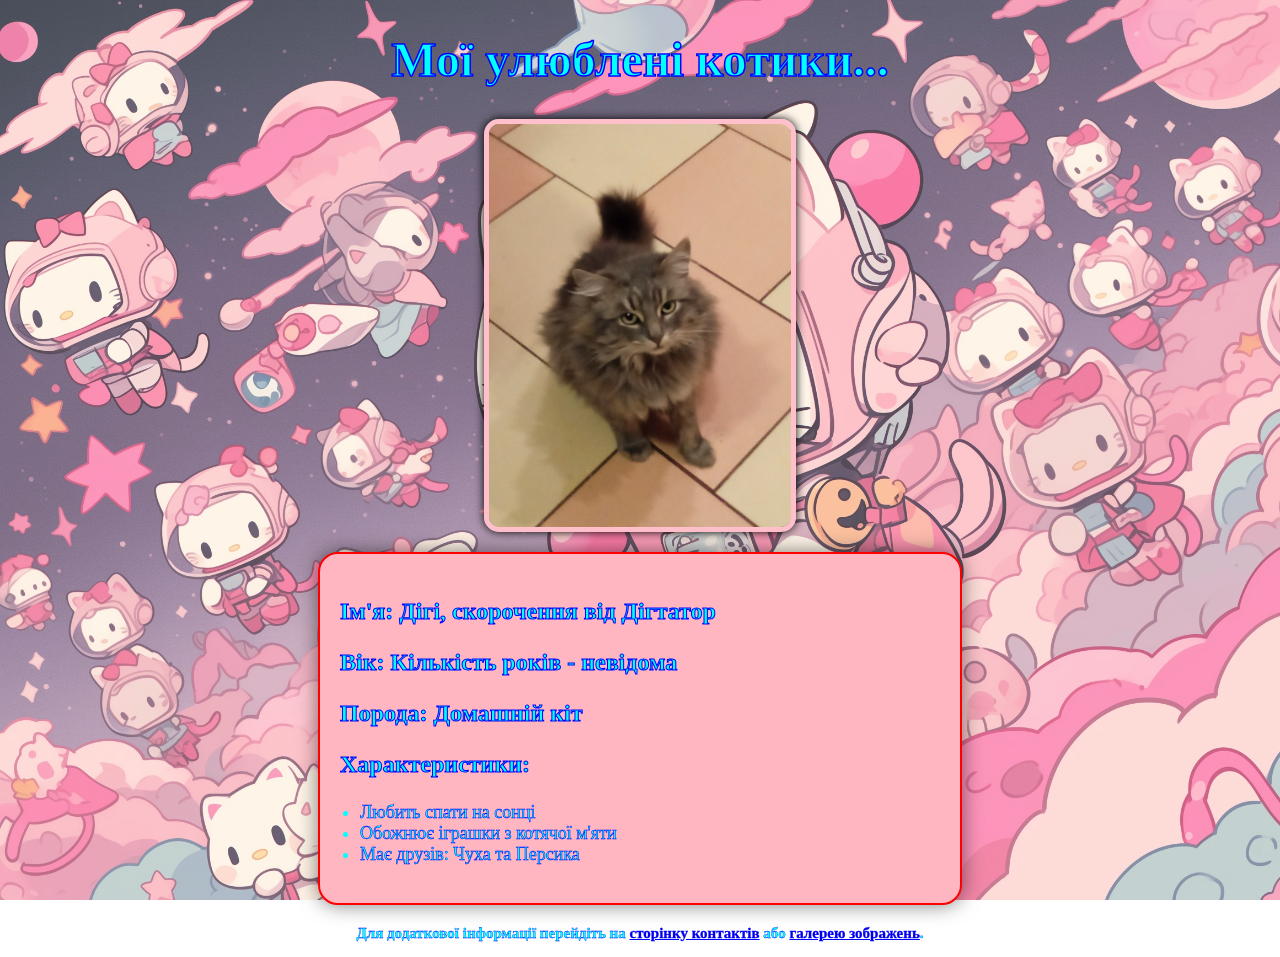
<file: index.html>
<!DOCTYPE html>
<html lang="en">
<head>
    <meta charset="UTF-8">
    <meta name="viewport" content="width=device-width, initial-scale=1.0">
	<title>Мої улюблені котики</title>
<link rel="stylesheet" href="my_CSS.css">
</head>
<body>
    <h1>Мої улюблені котики...</h1>
    <img src="photo/237245.jpg" alt="Мій улюблений котик" width="302" height="403">
    
    <div>
        <p class="text-left"><strong>Ім'я:</strong> Дігі, скорочення від Дігтатор</p>
        <p class="text-left"><strong>Вік:</strong> Кількість років - невідома</p>
        <p class="text-left"><strong>Порода:</strong> Домашній кіт</p>
        <p class="text-left"><strong>Характеристики:</strong></p>
        <ul>
            <li>Любить спати на сонці</li>
            <li>Обожнює іграшки з котячої м'яти</li>
            <li>Має друзів: Чуха та Персика</li>
        </ul>
    </div>
    <p class="text-center text-small">Для додаткової інформації перейдіть на <a href="pages/contact.html">сторінку контактів</a> або <a href="pages/gallery.html">галерею зображень</a>.</p>
</body>
</html>
</file>
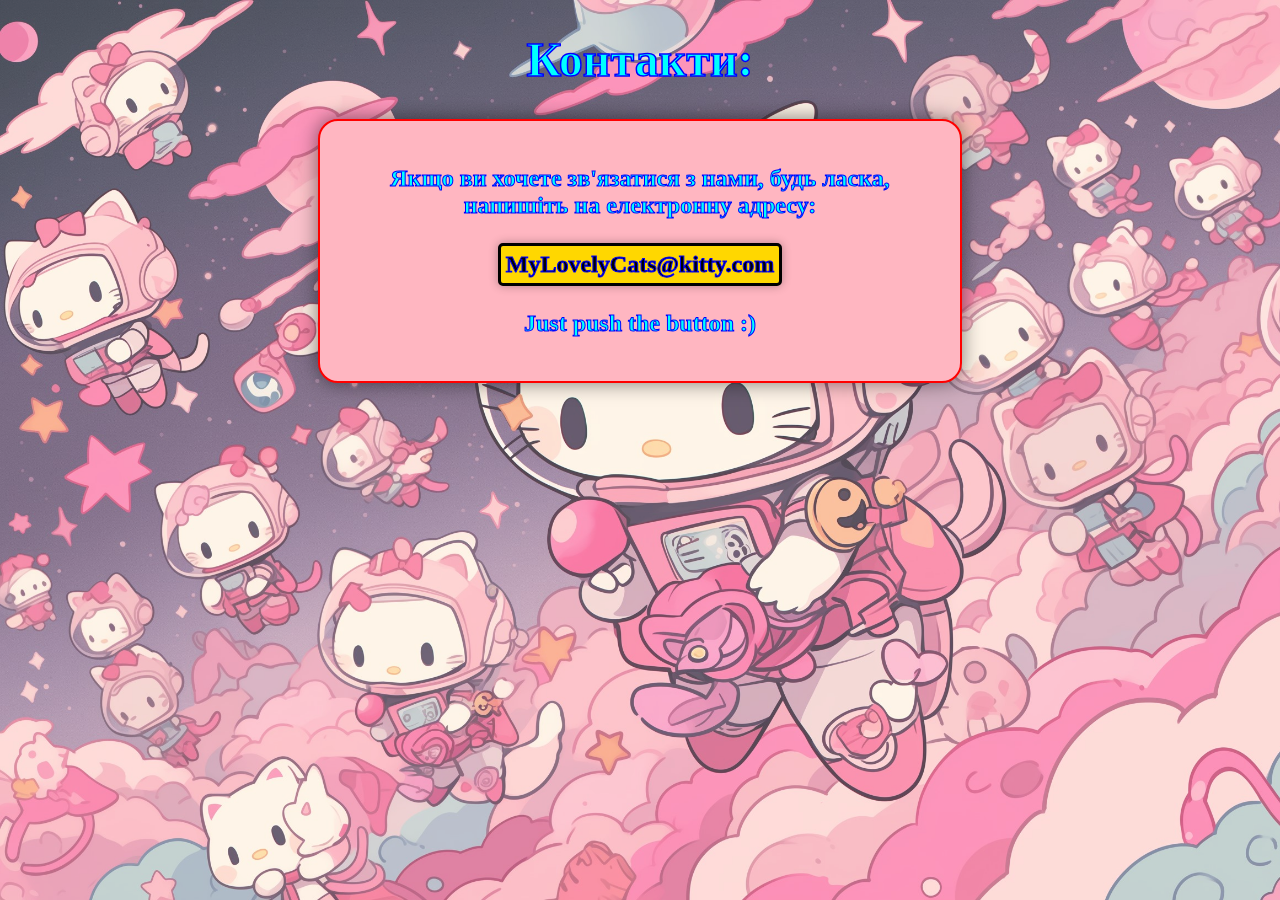
<file: pages/contact.html>
<!DOCTYPE html>
<html lang="en">
<head>
    <meta charset="UTF-8">
    <meta name="viewport" content="width=device-width, initial-scale=1.0">
    <title>Контакти</title>
    <link rel="stylesheet" href="../my_CSS.css">  
</head>
<body>
	<h1>Контакти:</h1>
		<div>
			<p class="text-center">Якщо ви хочете зв'язатися з нами, будь ласка, напишіть на електронну адресу:</p>
			<p class="text-center"><strong><a href="mailto:MyLovelyCats@kitty.com" class="email" target="_blank">MyLovelyCats@kitty.com</a></strong></p>
			<p class="text-center">Just push the button :)</p>
		</div>
</body>
</html>
</file>
<file: my_CSS.css>
body {
    font-family: 'Times New Roman', bold;
    margin: 0;
    padding: 0;
    background-color: white;
    background-image: url(images/1339216.jpg); 
    background-size: cover; 
    background-attachment: fixed;	
}
body::before {
    content: "";
    position: fixed;
    top: 0;
    left: 0;
    right: 0;
    bottom: 0;
    z-index: -1;
    background-color: rgba(255, 255, 255, 0.25);
}

h1 {
    font-family: 'Segoe Script', bold;
    font-size: 48px;
	text-align: center;
    color: #00FFFF; 
	-webkit-text-stroke: 1.5px blue; 	
}

p {
    font-weight: bold; 
	font-size: 24px;
    color: #00FFFF; 
    -webkit-text-stroke: 1px blue; 
}

img {
    display: block;
    margin: 0 auto;
    max-width: 100%;
    height: auto;
	border: 5px solid pink;
    border-radius: 15px; 
    box-shadow: 0px 0px 10px rgba(0, 0, 0, 1); 
}

div {
    max-width: 600px;
    margin: 20px auto;
    padding: 20px;
    background-color: #FFB6C1; 
    border: 2px solid red;
	border-radius: 20px; 
    box-shadow: 0px 0px 20px rgba(0, 0, 0, 0.5); 
}

ul {
    padding-left: 20px;
	font-size: 18px;
    color: #00FFFF; 
    -webkit-text-stroke: 0.5px blue;
}

.text-left {
    text-align: left;
}

.text-center {
    text-align: center;
}

.text-small {
	font-size: 15px;
    color: #00FFFF; 
    -webkit-text-stroke: 0.3px blue;
}

.text-medium {
	font-weight: bold; 
	font-size: 32px;
    color: #00FFFF; 
    -webkit-text-stroke: 1.3px blue;
}	

.email {
    display: inline-block;
    padding: 5px;
    border: 3px solid black;
    border-radius: 5px;
    background-color: gold;
    box-shadow: 0px 0px 10px rgba(0, 0, 0, 0.3);
    text-decoration: none; 
    color: black; 
}
</file>
